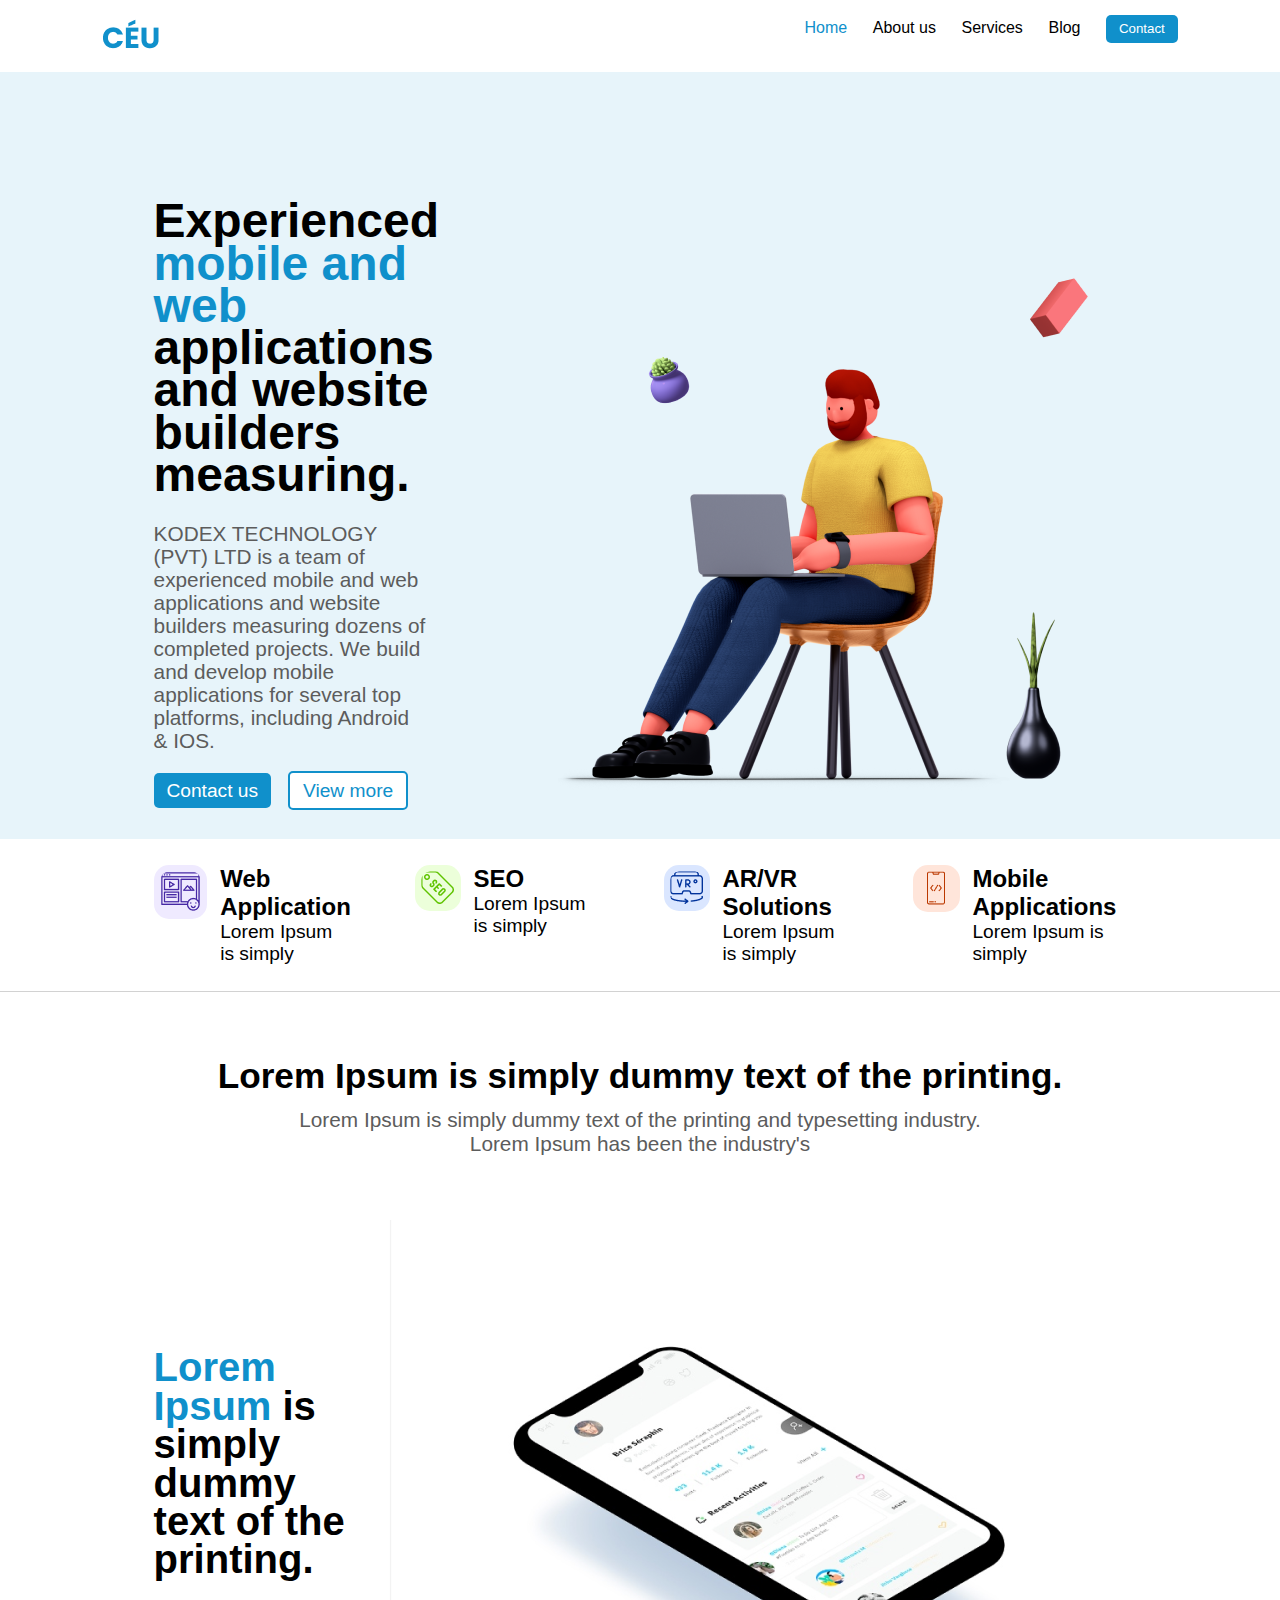
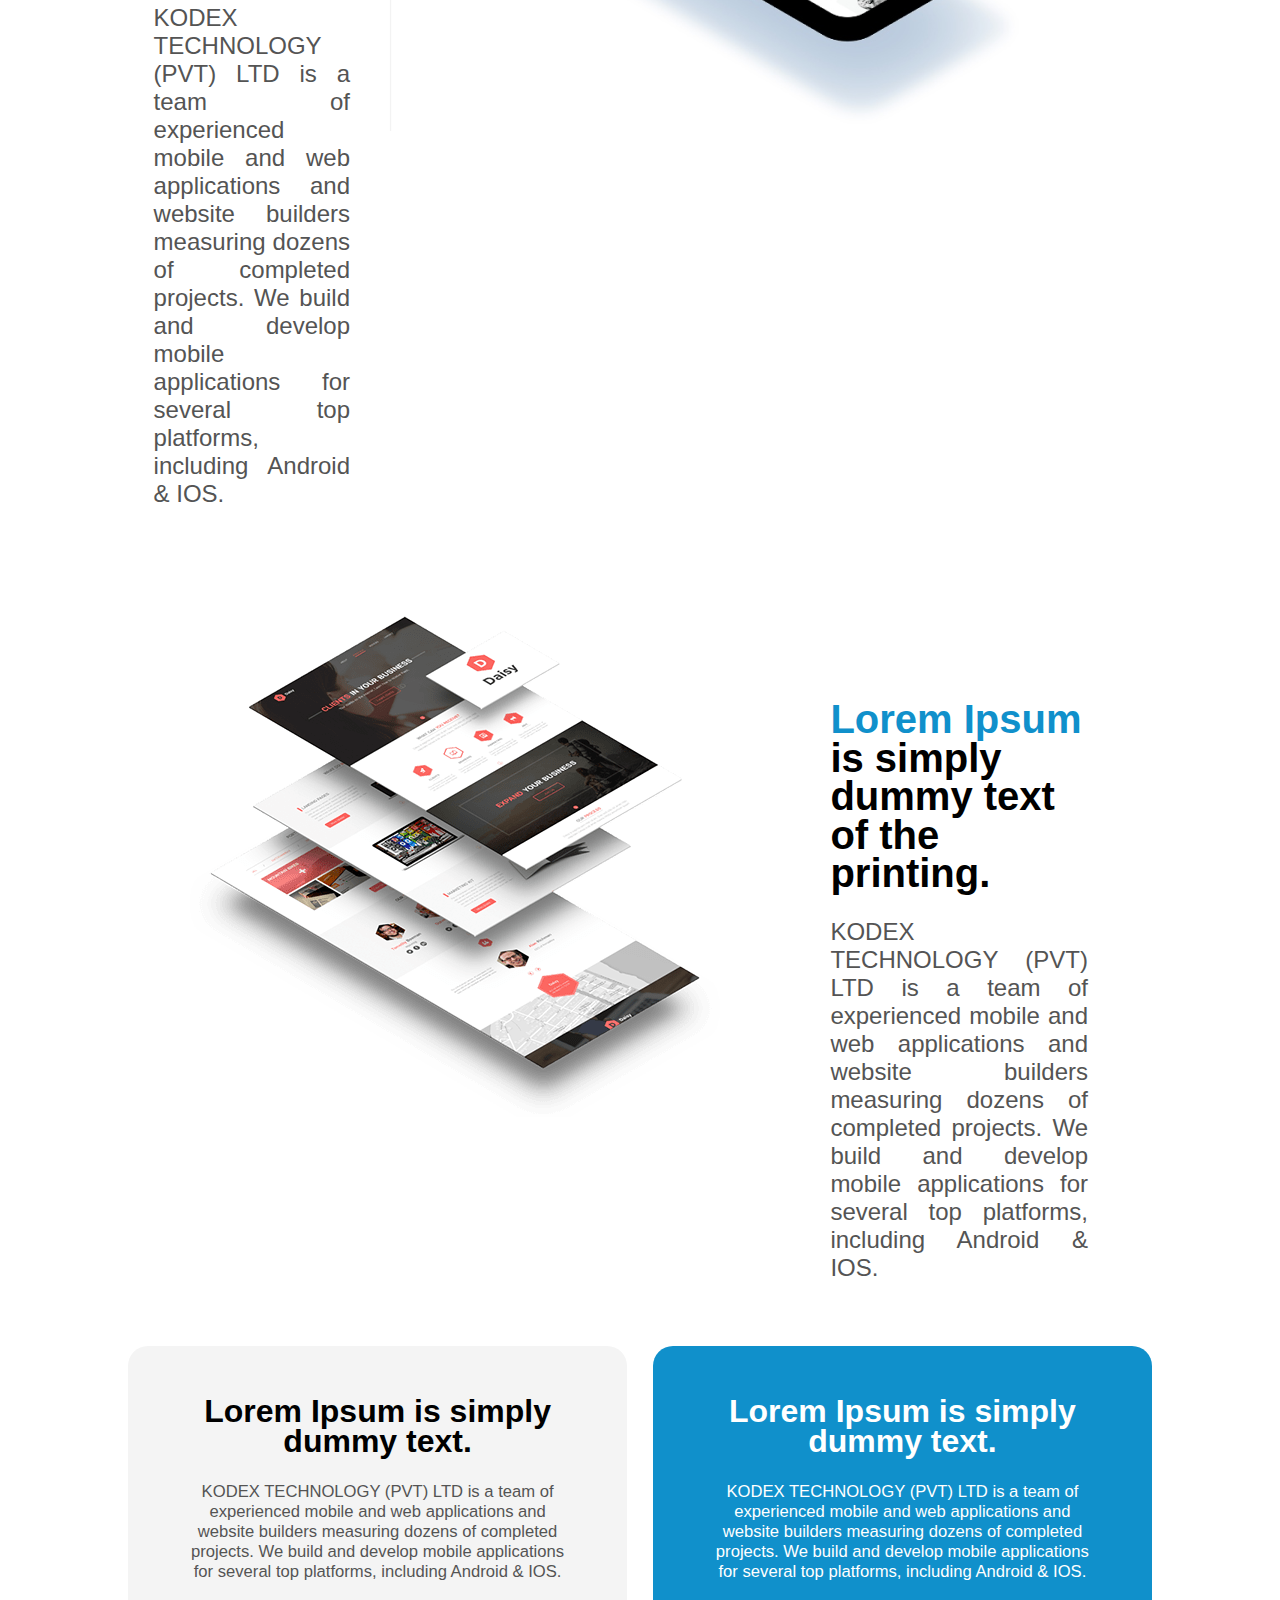
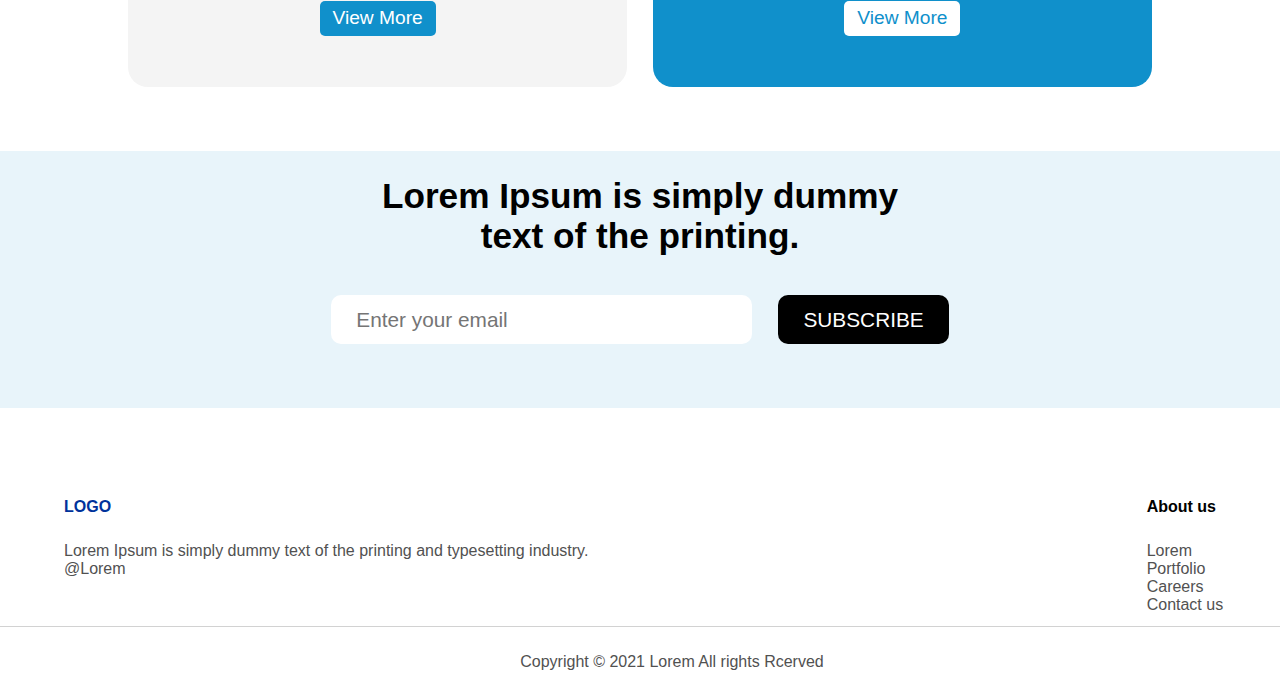
<file: ceu-dev/index.html>
<!DOCTYPE html>
<html lang="pt-br">

<head>
    <meta charset="UTF-8">
    <meta name="viewport" content="width=device-width, initial-scale=1.0">
    <link rel="stylesheet" href="css/reset.css">
    <link rel="stylesheet" href="css/style.css">
    <title>Céu</title>
</head>

<body>
    <header>
        <a href="#"><img src="img/CÉU.png" alt="Logo"></a>
        <nav>
            <ul>
                <li><a class="azul" href="#">Home</a></li>
                <li><a href="#">About us</a></li>
                <li><a href="#">Services</a></li>
                <li><a href="#">Blog</a></li>
                <li><button><a href="#">Contact</a></button></li>
            </ul>
        </nav>
    </header>
    <main>
        <section class="principal">
            <div class="maior">
                <div>
                    <h1>Experienced <span>mobile and web</span> applications and website builders measuring.</h1>
                    <p>KODEX TECHNOLOGY (PVT) LTD is a team of experienced mobile and web applications and website
                        builders measuring dozens of completed projects. We build and develop mobile applications for
                        several top platforms, including Android & IOS. </p>
                    <button><a href="#">Contact us</a></button>
                    <button class="dois"><a href="#">View more</a></button>
                </div>
                <div>
                    <img src="img/img1.png" alt="">
                </div>
            </div>
        </section>
        <section class="segunda">
            <div class="maior">
                <div class="divdois">
                    <div>
                        <img src="img/primeiro.png" alt="">
                    </div>
                    <div>
                        <p><span>Web Application</span></p>
                        <p>Lorem Ipsum is simply</p>
                    </div>
                </div>
                <div class="divdois">
                    <div>
                        <img class="verde" src="img/segundo.png" alt="">
                    </div>
                    <div>
                        <p><span>SEO</span></p>
                        <p>Lorem Ipsum is simply</p>
                    </div>
                </div>
                <div class="divdois">
                    <div>
                        <img class="azul" src="img/terceiro.png" alt="">
                    </div>
                    <div>
                        <p><span>AR/VR Solutions</span></p>
                        <p>Lorem Ipsum is simply</p>
                    </div>
                </div>
                <div class="divdois">
                    <div>
                        <img class="laranja" src="img/quarto.png" alt="">
                    </div>
                    <div>
                        <p><span>Mobile Applications</span></p>
                        <p>Lorem Ipsum is simply</p>
                    </div>
                </div>
            </div>
        </section>
        <hr>
        <section class="terceira">
            <h2>Lorem Ipsum is simply dummy text of the printing. </h2>
            <p>Lorem Ipsum is simply dummy text of the printing and typesetting industry.<br> Lorem Ipsum has been the
                industry's</p>
            <div class="maior">
                <div>
                    <h3><span>Lorem Ipsum</span> is simply dummy text of the printing. </h3>
                    <p>KODEX TECHNOLOGY (PVT) LTD is a team of experienced mobile and web applications and website
                        builders measuring dozens of completed projects. We build and develop mobile applications for
                        several top platforms, including Android & IOS. </p>
                </div>
                <div class="Um">
                    <img src="img/17. Recent Activities 1.png" alt="">
                </div>
            </div>
            <div class="maior">
                <div class="Dois">
                    <img src="img/website-mockup-png-10 1.png" alt="">
                </div>
                <div class="Dois">
                    <h3><span>Lorem Ipsum</span> is simply dummy text of the printing. </h3>
                    <p>KODEX TECHNOLOGY (PVT) LTD is a team of experienced mobile and web applications and website
                        builders measuring dozens of completed projects. We build and develop mobile applications for
                        several top platforms, including Android & IOS. </p>
                </div>
            </div>
        </section>
        <section class="quarta">
            <div class="maior">
                <div>
                    <h3>Lorem Ipsum is simply<br> dummy text.</h3>
                    <p>KODEX TECHNOLOGY (PVT) LTD is a team of experienced mobile and web applications and website
                        builders measuring dozens of completed projects. We build and develop mobile applications for
                        several top platforms, including Android & IOS. </p>
                    <button><a href="#">View More</a></button>
                </div>
                <div class="segunda">
                    <h3>Lorem Ipsum is simply<br> dummy text.</h3>
                    <p>KODEX TECHNOLOGY (PVT) LTD is a team of experienced mobile and web applications and website
                        builders measuring dozens of completed projects. We build and develop mobile applications for
                        several top platforms, including Android & IOS. </p>
                    <button class="dois"><a href="#">View More</a></button>
                </div>
            </div>
        </section>
        <section class="quinta">
            <h2>Lorem Ipsum is simply dummy<br> text of the printing. </h2>
            <form action="#" method="get">
                <p>
                    <label for="email"></label>
                    <input type="email" placeholder="Enter your email" id="email" name="email">
                </p>
                <p>
                    <input type="submit" id="enviar" value="SUBSCRIBE">
                </p>
            </form>
        </section>
    </main>
    <footer>
        <div class="maior">
            <div>
                <p><span>LOGO</span></p>
                <p>Lorem Ipsum is simply dummy text of the printing and typesetting industry. <br>
                    @Lorem</p>
            </div>
            <div class="dois">
                <p class="about">About us</p>
                <ul>
                    <li><a href="#">Lorem</a></li>
                    <li><a href="#">Portfolio</a></li>
                    <li><a href="#">Careers</a></li>
                    <li><a href="#">Contact us</a></li>
                </ul>
            </div>
        </div>
        <p class="copy">Copyright &copy; 2021 Lorem All rights Rcerved</p>
    </footer>
</body>

</html>
</file>
<file: ceu-dev/css/style.css>
html{
    font-family:Arial, Helvetica, sans-serif;
}
.maior{
    display: flex;
}
header{
    display: flex;
    justify-content: space-between;
    margin: 1.5vw 8vw 1.5vw 8vw;
}
header ul{
    display: flex;
}
header ul li{
    margin-left: 2vw;
}
header ul li a{
    color: black;
}
header ul li a.azul{
    color: #1090CB;
}
button{
    background-color: #1090CB;
    padding: 0.5vw 1vw 0.5vw 1vw;
    border-radius: 5px;
    margin-top: -0.5vw;
}
header ul li button a{
    color: white;
}

/* ====================== */
section.principal{
    background-color: rgba(16, 144, 203, 0.1);
}
section.principal .maior{
    display: flex;
    margin: 1.5vw 12vw 1.5vw 12vw;
}
section.principal .maior h1{
    font-size: 3rem;
    font-weight: bold;
    margin: 10vw 5vw 2vw 0;
    line-height: 3.3vw;
}
section.principal .maior h1 span{
    color: #1090CB;
}
section.principal .maior p{
    color: #5C5C5C;
    font-size: 1.3rem;
    margin: 0vw 8vw 2vw 0;
    line-height: 1.8vw;
}
section.principal .maior button{
    font-size: 1.2rem;
}
section.principal .maior button a{
    color: white;
}
section.principal .maior button.dois{
    background-color: white;
    border: 2px #1090CB solid;
    margin-left: 1vw;
}
section.principal .maior button.dois a{
    color: #1090CB;
}
/* ====================== */
section.segunda{
    border-bottom: 1px #D2D2D2 solid;
}
section.segunda .maior{
    display: flex;
    margin: 2vw 12vw 2vw 7vw;
}
section.segunda .maior .divdois{
    display: flex;
}
section.segunda .maior img{
    margin-left: 5vw;
    margin-right: 1vw;
    background-color: #EFEAFF;
    padding: 0.5vw;
    border-radius: 15px;
}
section.segunda .maior img.verde{
    background-color: #ECFFDA;
}
section.segunda .maior img.azul{
    background-color: #DAE6FF;
}
section.segunda .maior img.laranja{
    background-color: #FFE5DA;
}
section.segunda p span{
    font-size: 1.5rem;
    font-weight: bold;
}
section.segunda p {
    font-size: 1.2rem;
}
/* ======================== */
section.terceira{
    margin: 5vw 0 0 0;
    text-align: center;
}
section.terceira h2{
    font-size: 2.2rem;
    margin-bottom: 1vw;
}
section.terceira p{
    font-size: 1.3rem;
    color: #5C5C5C;
}
section.terceira .maior{
    margin: 5vw 12vw 2vw 12vw;
}
section.terceira .maior h3{
    font-size: 2.5rem;
    text-align: left;
    margin-top: 10vw;
    margin-bottom: 2vw;
    line-height: 3vw;
}
section.terceira .maior h3 span{
    color: #1090CB;
}
section.terceira .maior p{
    text-align: justify;
    font-size: 1.5rem;
    color: #545454;
}
section.terceira .maior .Um img{
    margin-left: 3vw;
}
section.terceira .maior .Dois img{
    margin-right: 3vw;
}
section.terceira .maior .Dois {
    margin-right: 3vw;
}

/* ========================= */
section.quarta .maior{
    display: flex;
    justify-content: center;
    text-align: center;
    margin: 5vw 10vw 5vw 10vw;
}
section.quarta .maior div{
    background-color: #F4F4F4;
    padding: 4vw 0vw 4vw 0vw;
    border-radius: 20px;
    color: #545454;
}
section.quarta .maior div h3{
    color: black;
    font-size: 2rem;
    line-height: 2.3vw;
    margin-bottom: 2vw;
}
section.quarta .maior .segunda{
    color: white;
    background-color: #1090CB;
    margin-left: 2vw;
}
section.quarta .maior .segunda h3{
    color: white;
}
section.quarta .maior div p{
    margin: 0 4vw 2vw 4vw;
    font-size: 1.3vw;
}
section.quarta .maior button{
    font-size: 1.2rem;
}
section.quarta .maior button a{
    color: white;
}
section.quarta .maior .segunda button{
    background-color: white;
}
section.quarta .maior .segunda button a{
    color: #1090CB;
}
/* ================================ */
section.quinta{
    background-color: #E8F4FA;
    text-align: center;
    padding: 2vw 0 5vw 0;
}
section.quinta h2{
    font-size: 2.2rem;
}
section.quinta form{
    display: flex;
    justify-content: center;
    margin-top: 3vw;
}
section.quinta form input#email{
    padding: 1vw 10vw 1vw 2vw;
    border-radius: 10px;
    text-align: left;
    font-size: 1.3rem;
}
section.quinta form input#enviar{
    margin-left: 2vw;
    padding: 1vw 2vw 1vw 2vw;
    border-radius: 10px;
    text-align: center;
    font-size: 1.3rem;
    background-color: black;
    color: white;
}
/* ============================== */
footer .maior{
    display: flex;
    justify-content: space-between;
    margin: 5vw 0vw 2vw 0vw;
    border-bottom: 1px #D2D2D2 solid;
    padding-bottom: 1vw;
}
footer p span{
    color: #00329B;
    font-weight: bold;
}
footer p{
    margin-bottom: 2vw;
    margin-top: 2vw;
    color: #515151;
    margin-left: 5vw;
}
footer .about{
    font-weight: bold;
    color: black;
    margin-right: 5vw;
}
footer a{
    color: #515151;
    margin-left: 5vw;
}
footer .copy{
    text-align: center;
}
</file>
